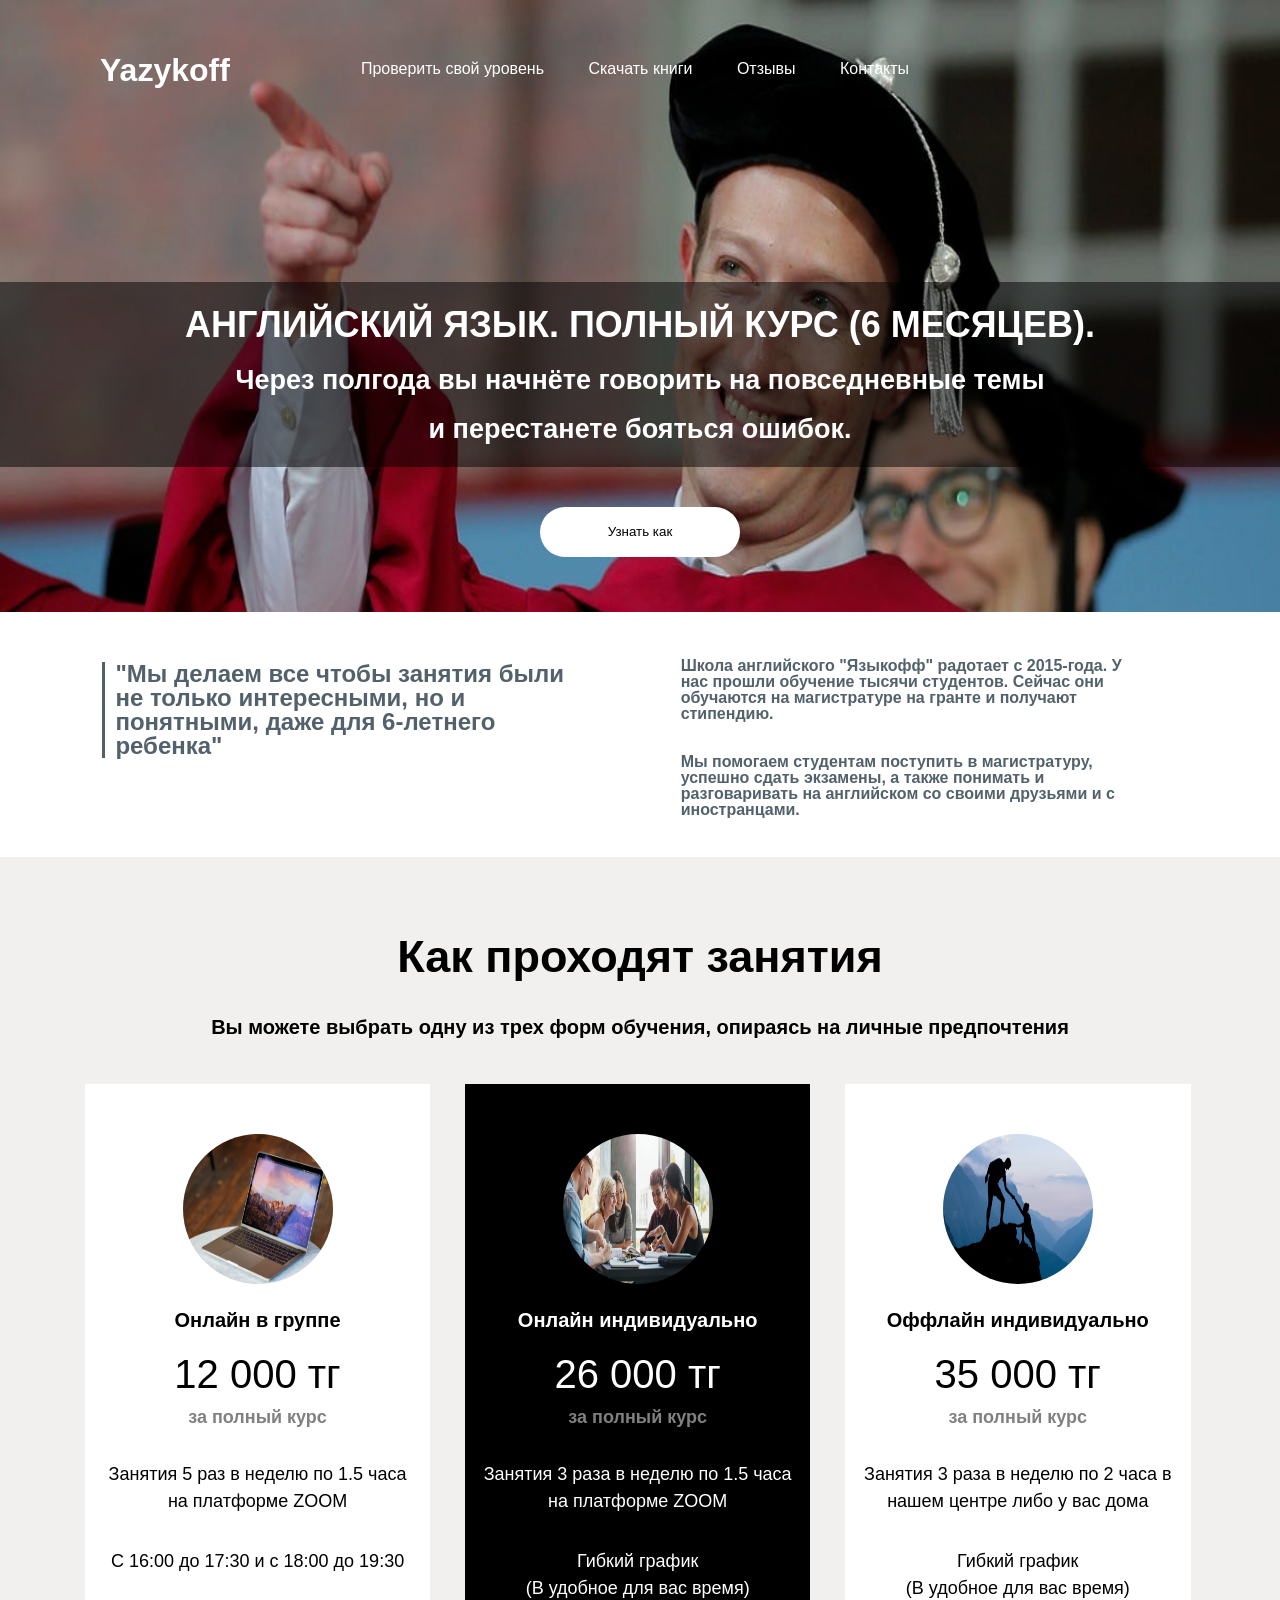
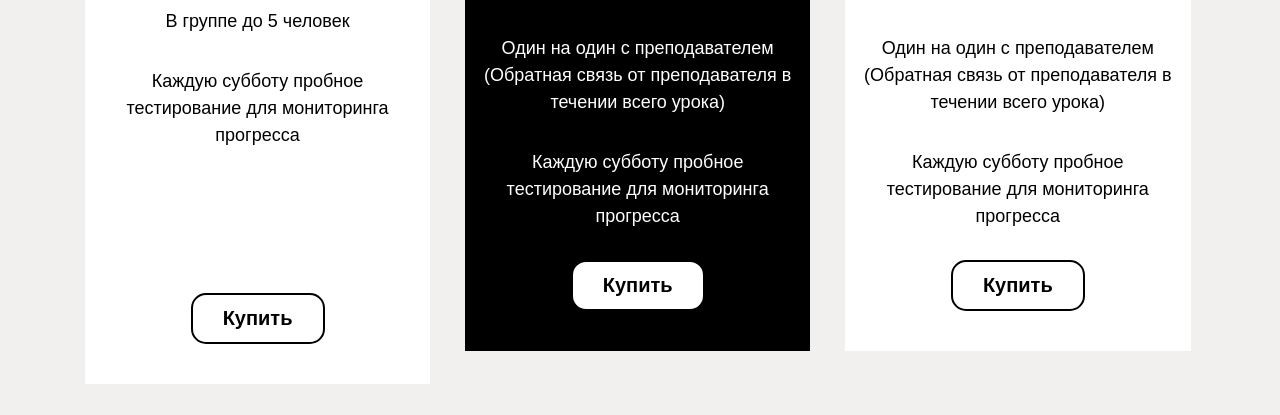
<file: Новая папка/index.html>
<!DOCTYPE html>
<html lang="en">
<head>
    <meta charset="UTF-8">
    <title>Yazykoff online</title>
    <link href="css/main.css" rel="stylesheet" type="text/css">
</head>
<body>
    <div class="wrapper">
        <header>
            <img class="page" src="img/first_p.jpeg">
            <div class="hat">
                <nav>
                    <ul>
                        <li><a href="#" class="current">Проверить свой уровень</a></li>
                        <li><a href="#">Скачать книги</a></li>
                        <li><a href="#">Отзывы</a></li>
                        <li><a href="#">Контакты</a></li>
                    </ul>
                </nav>
                <h1 id="logotype">Yazykoff</h1>
            </div>
            <hgroup>
                <h1 id="zagolovok">Английский язык. Полный курс (6 месяцев).</h1>
                <h2>Через полгода вы начнёте говорить на повседневные темы</h2>
                <h2>и перестанете бояться ошибок.</h2>
            </hgroup>
            <button>Узнать как</button>
        </header>
        <section id="second">
            <div class="second_form">
            <h2 id="zagolovok-2">"Мы делаем все чтобы занятия были не только интересными, но и понятными, даже для 6-летнего ребенка"</h2>
            <p class="article">Школа английского "Языкофф" радотает с 2015-года. У нас прошли обучение тысячи студентов. Сейчас они обучаются
               на магистратуре на гранте и получают стипендию.</p>
            <p class="article">
                Мы помогаем студентам поступить в магистратуру, успешно сдать экзамены, а также понимать и разговаривать
                на английском со своими друзьями и с иностранцами.
            </p>
            </div>
        </section>

        <section id="third">
            <hgroup id="third_zagolovok">
                <h1>Как проходят занятия</h1>
                <h2>Вы можете выбрать одну из трех форм обучения, опираясь на личные предпочтения</h2>
            </hgroup>
            <div id="column_group">
                <div class="col column1">
                    <img class="round" src="img/online.jpg" width="150px" height="150px">
                    <p>Онлайн в группе</p>
                    <p class="price">12 000 тг</p>
                    <p class="grey"> за полный курс</p>
                    <p class="col_text">Занятия 5 раз в неделю по 1.5 часа на платформе ZOOM</p>
                    <p class="col_text">С 16:00 до 17:30 и с 18:00 до 19:30</p>
                    <p class="col_text">В группе до  5 человек</p>
                    <p class="col_text">Каждую субботу пробное тестирование для мониторинга прогресса</p>
                    <p class="col_text black">Каждую субботу пробное тестирование для мониторинга прогресса</p>
                    <p class="col_buy"><a href="#">Купить</a></p>
                </div>
                <div class="col column2">
                    <img class="round" src="img/group.jpg" width="150px" height="150px">
                    <p>Онлайн индивидуально</p>
                    <p class="price">26 000 тг</p>
                    <p class="grey"> за полный курс</p>
                    <p class="col_text black">Занятия 3 раза в неделю по 1.5 часа на платформе ZOOM</p>
                    <p class="col_text black">Гибкий график<br> (В удобное для вас время)</p>
                    <p class="col_text black">Один на один с преподавателем <br> (Обратная связь от преподавателя в течении всего урока)</p>
                    <p class="col_text black">Каждую субботу пробное тестирование для мониторинга прогресса</p>
                    <p class="col_buy"><a href="#">Купить</a></p>
                </div>
                <div class="col column3">
                    <img class="round" src="img/3.jpg" width="150px" height="150px">
                    <p>Оффлайн индивидуально</p>
                    <p class="price">35 000 тг</p>
                    <p class="grey"> за полный курс</p>
                    <p class="col_text">Занятия 3 раза в неделю по 2 часа в нашем центре либо у вас дома</p>
                    <p class="col_text">Гибкий график<br> (В удобное для вас время)</p>
                    <p class="col_text">Один на один с преподавателем <br> (Обратная связь от преподавателя в течении всего урока)</p>
                    <p class="col_text">Каждую субботу пробное тестирование для мониторинга прогресса</p>
                    <p class="col_buy"><a href="#">Купить</a></p>

                </div>
            </div>



        </section>





    </div> <!-- wrapper -->
</body>
</html>
</file>
<file: Новая папка/css/main.css>
body {
    background-color: white;
    font-family: Georgia, times, serif;
    font-family: "Roboto", "Helvetica", "Verdana", "Roboto", sans-serif;
    margin: 0px;
}

.wrapper {
    width: 100%;
    height: 565px;
    margin: 0px auto 20px auto;
}

header {
    height: 55%;
    border: 0.0001px solid none;
}

img.page{
    margin-top: 0px;
    width: 100%;
    height: 90%;
    position: absolute;
    top: 0;
    left:0;
    z-index: -1;
}

.hat {
    position: absolute;
    margin: 35px auto 0px auto;
    top: 0;
    width: 100%;
    height: 80px;
    z-index:2;
}
#logotype {
    color: white;
    margin-top: 17px;
    position: absolute;
    top: 0;
    left: 100px;
    z-index: 20;
}

nav {
    text-align: center;
    margin: 20px auto 20px auto;
    display: block;
    clear: both;
    color: black;
    height: 30px;
}

nav ul {
    margin: 0px;
    padding: 5px 0px 5px 30px;
}

nav li {
    display: inline;
    margin-right: 40px;
}

nav li a {
    color: white;
}

nav li a:hover {
    color: #FF165D;
}


a {
    color: blue;
    text-decoration: none;
}

hgroup{
    padding: 1px;
    background-color: rgba(0, 0, 0, 0.5);
    text-align: center;
    color: white;
    margin-top: 22%;
    font-weight: 600;
    font-size: 18px;
    line-height: 1;
}

#zagolovok {
    text-transform: uppercase;
}

button {
    border: 0px;
    display: block;
    background-color: white;
    border-radius: 25px;
    width: 200px;
    height: 50px;
    margin: 40px auto 30px auto;
}

button:hover {
    background-color: #FF165D;
    color: white;
    border: 0px;
}

button:active {
    background-color: #C06C84;
    color: white;
    border: 0px;
}

section {
    height: 100%;
}
#second{
    background-color: white;
    height: 38%;
}

#zagolovok-2 {

    border-left: 3px solid #52616B;
    padding-left: 10px;
    width: 40%;
    display: block;
    color: #52616B;
    float: left;
}

.article {
    padding-left: 8%;
    width: 40%;
    color: #52616B;
    display: block;
    float: left;
}

.second_form {
    padding-top: 30px;
    padding-bottom: 20px;
    padding-left: 8%;
    display: block;
    margin: 20px auto 20px auto;
    font-weight: 600;
    line-height: 1;

}

#third {

    height: 205%;
    background-color: #F1F0EE;
    font-size: 20px;
    font-weight: 600;
    padding: 0px;
    margin: 0px;
}

#third_zagolovok {
    background-color: #F1F0EE;
    padding-top: 40px;
    margin-top: 30px;
    color: black;
    line-height: 1;
}

#third_zagolovok h1{
    font-size: 45px;

}

#third_zagolovok h2{
    font-size: 20px;
}
.column1, .column2, .column3 {
    text-align: center;
    width: 30%;
    float: left;
    margin: 1.5%;

}

#column_group {
    width: 90%;
    margin: 0 auto;
    overflow: auto;
}

.column3 {
    margin-right: 0%;
}
.column1 {
    margin-left: 1.8%;
}

.col {
    margin-top: 30px;
    padding-top: 50px;
    height: 120%;
    margin-bottom: 1em;
    background-color: white;
    padding-bottom: 40px;

}

.column2{
    color: white;
    background-color: black;
}

.round {
    border-radius: 50% ;
}

.price {
    font-size: 40px;
    margin-top: 5px;
    font-weight: 500;
    padding: 0px;
    margin: 0px;
}
.grey {
    color: grey;
    font-size: 18px;
    padding: 0px;
    margin: 0px;
    padding-top: 10px;
}

.col_text {
    color: black;
    font-size: 18px;
    font-weight: 100;
    padding-top: 15px;
    padding-left: 15px;
    padding-right: 15px;
    line-height: 1.5;
}

.black {
    color: white;
}

.col_buy {
    display: block;
    margin: 30px auto 10px auto;
    padding-top: 12px;
    margin-bottom: 0px;
    width: 130px;
    height: 35px;
    background-color: white;
    border: 2px solid black;
    border-radius: 15px;
}

.col_buy a {
    color: black;
}

.col_buy a:hover {
    color: black;
    color: #FF165D;
}
</file>
